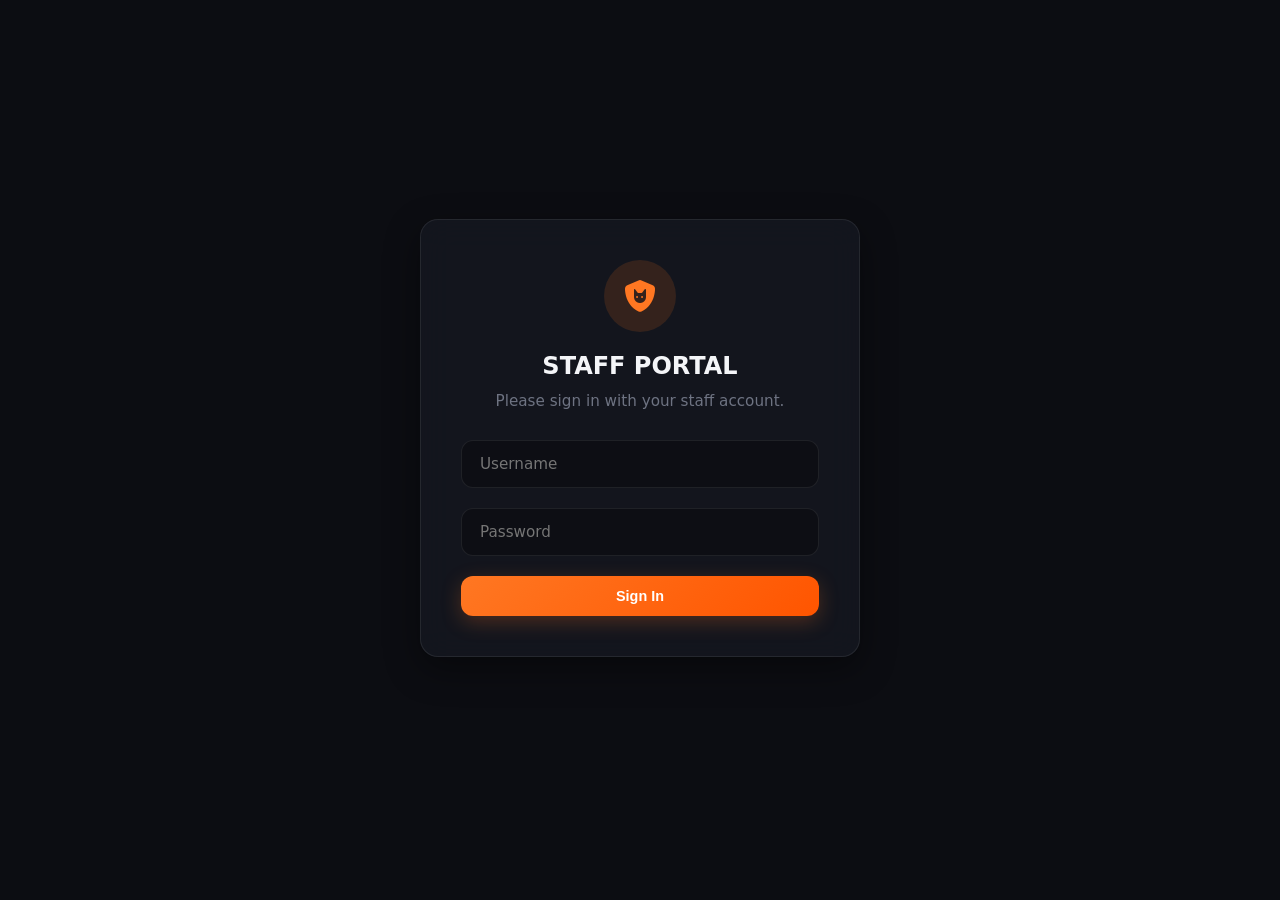
<file: dashboard.html>
<!DOCTYPE html>
<html lang="en">
<head>
    <meta charset="UTF-8">
    <meta name="viewport" content="width=device-width, initial-scale=1.0">
    <title>TimelapsePVP - Staff Hub</title>
    <link rel="stylesheet" href="style.css">
    <!-- Font Awesome Icons -->
    <link rel="stylesheet" href="https://cdnjs.cloudflare.com/ajax/libs/font-awesome/6.4.0/css/all.min.css">
</head>
<body class="dashboard-body">

    <div class="dashboard-layout">
        <!-- Sidebar Navigation -->
        <aside class="sidebar">
            <div class="sidebar-header">
                <img src="https://i.postimg.cc/4407Tvk8/Timelape-Pv-P-Transparant-BG.png" alt="TimelapsePVP Logo" class="nav-logo">
                <span class="logo-text">TIMELAPSE<span class="logo-tag highlight">PVP</span></span>
            </div>

            <nav class="sidebar-menu">
                <span class="menu-category">Staff Hub</span>
                <a href="#" class="menu-item active" onclick="switchTab('home', this)">
                    <i class="fa-solid fa-house"></i> Home
                </a>
                <a href="#" class="menu-item" onclick="switchTab('messages', this)">
                    <i class="fa-solid fa-envelope"></i> Messages
                </a>
                <a href="#" class="menu-item" onclick="switchTab('announcements', this)">
                    <i class="fa-solid fa-bullhorn"></i> Announcements
                </a>
                <a href="#" class="menu-item" onclick="switchTab('tasks', this)">
                    <i class="fa-solid fa-list-check"></i> Tasks
                </a>
                <a href="#" class="menu-item" onclick="switchTab('calendar', this)">
                    <i class="fa-solid fa-calendar-days"></i> Calendar
                </a>
                <a href="#" class="menu-item" onclick="switchTab('notices', this)">
                    <i class="fa-solid fa-user-clock"></i> Notices
                </a>
                <a href="#" class="menu-item" onclick="switchTab('docs', this)">
                    <i class="fa-solid fa-folder-open"></i> Docs
                </a>
                <a href="#" class="menu-item" onclick="switchTab('profile', this)">
                    <i class="fa-solid fa-user"></i> My Profile
                </a>

                <!-- Beveiligde Admin Sectie -->
                <div id="adminSection" style="display: none;">
                    <span class="menu-category">Administration</span>
                    <a href="#" class="menu-item" onclick="switchTab('admin-staff', this)">
                        <i class="fa-solid fa-users-gear"></i> Staff Accounts
                    </a>
                    <a href="#" class="menu-item" onclick="switchTab('admin-bot', this)">
                        <i class="fa-solid fa-robot"></i> Discord Bot Hub
                    </a>
                    <a href="#" class="menu-item" onclick="switchTab('admin-logs', this)">
                        <i class="fa-solid fa-clipboard-list"></i> Logs
                    </a>
                </div>
            </nav>

            <div class="sidebar-footer">
                <button onclick="logout()" class="logout-btn">
                    <i class="fa-solid fa-right-from-bracket"></i> Sign Out
                </button>
            </div>
        </aside>

        <!-- Main Content Area -->
        <main class="dashboard-content">
            <header class="content-header">
                <div>
                    <h2 class="welcome-heading">Welcome back, <span id="welcomeUser" class="highlight">Staff</span> 👋</h2>
                    <p class="welcome-subtext">Here is what is happening across the TimelapsePVP Network today.</p>
                </div>
                <a href="index.html" class="cta-btn secondary">
                    <i class="fa-solid fa-arrow-left"></i> Return to Site
                </a>
            </header>

            <div class="content-body">

                <!-- 1. HOME TAB -->
                <div id="tab-home" class="tab-content">
                    <div class="glass-card">
                        <h3><i class="fa-solid fa-wand-magic-sparkles highlight"></i> Overview Dashboard</h3>
                        <p style="margin-top: 8px; color: var(--text-muted);">Manage your active tasks, view team notices, or update your staff profile.</p>
                    </div>
                    <div class="stats-grid">
                        <div class="stat-card">
                            <div class="stat-icon online"><i class="fa-solid fa-circle"></i></div>
                            <div>
                                <span class="stat-label">Network Status</span>
                                <span class="stat-value">Online & Operational</span>
                            </div>
                        </div>
                        <div class="stat-card">
                            <div class="stat-icon orange"><i class="fa-solid fa-users"></i></div>
                            <div>
                                <span class="stat-label">Total Staff</span>
                                <span class="stat-value" id="widgetStaffCount">0</span>
                            </div>
                        </div>
                        <div class="stat-card">
                            <div class="stat-icon purple"><i class="fa-solid fa-inbox"></i></div>
                            <div>
                                <span class="stat-label">Inbox</span>
                                <span class="stat-value" id="widgetMsgCount">0 Messages</span>
                            </div>
                        </div>
                    </div>
                </div>

                <!-- 2. MESSAGES TAB -->
                <div id="tab-messages" class="tab-content" style="display: none;">
                    <div class="tab-topbar">
                        <h3><i class="fa-solid fa-envelope"></i> Internal Messages</h3>
                    </div>
                    <div class="glass-card table-wrapper">
                        <div style="padding: 24px; color: var(--text-muted);">No new messages in your inbox.</div>
                    </div>
                </div>

                <!-- 3. ANNOUNCEMENTS TAB -->
                <div id="tab-announcements" class="tab-content" style="display: none;">
                    <div class="tab-topbar">
                        <h3><i class="fa-solid fa-bullhorn"></i> Team Announcements</h3>
                        <button class="cta-btn primary admin-only" style="display: none;" onclick="toggleAnnouncementModal(true)">
                            <i class="fa-solid fa-plus"></i> Post Announcement
                        </button>
                    </div>
                    <div id="announcementsContainer"></div>
                </div>

                <!-- 4. TASKS TAB -->
                <div id="tab-tasks" class="tab-content" style="display: none;">
                    <div class="tab-topbar">
                        <h3><i class="fa-solid fa-list-check"></i> Tasks</h3>
                        <button class="cta-btn primary admin-only" style="display: none;" onclick="toggleTaskModal(true)">
                            <i class="fa-solid fa-plus"></i> Assign Task
                        </button>
                    </div>
                    <div class="tasks-grid" id="tasksGrid"></div>
                </div>

                <!-- 5. CALENDAR TAB -->
                <div id="tab-calendar" class="tab-content" style="display: none;">
                    <div class="tab-topbar">
                        <h3><i class="fa-solid fa-calendar-days"></i> Network Calendar</h3>
                    </div>
                    <div class="glass-card">
                        <p style="color: var(--text-muted);">No scheduled events for this week.</p>
                    </div>
                </div>

                <!-- 6. NOTICES (ABSENCE) TAB -->
                <div id="tab-notices" class="tab-content" style="display: none;">
                    <div class="tab-topbar">
                        <h3><i class="fa-solid fa-user-clock"></i> Staff Absences & Notices</h3>
                        <button class="cta-btn primary" onclick="toggleNoticeModal(true)">
                            <i class="fa-solid fa-plus"></i> Submit Notice
                        </button>
                    </div>
                    <div class="glass-card table-wrapper">
                        <table class="soft-table">
                            <thead>
                                <tr>
                                    <th>Staff Member</th>
                                    <th>Reason</th>
                                    <th>Period</th>
                                    <th>Details</th>
                                    <th>Actions</th>
                                </tr>
                            </thead>
                            <tbody id="noticesTableBody"></tbody>
                        </table>
                    </div>
                </div>

                <!-- 7. DOCS TAB -->
                <div id="tab-docs" class="tab-content" style="display: none;">
                    <div class="tab-topbar">
                        <h3><i class="fa-solid fa-folder-open"></i> Documents & Guides</h3>
                        <button class="cta-btn primary admin-only" id="uploadDocBtn" style="display: none;" onclick="toggleDocModal(true)">
                            <i class="fa-solid fa-upload"></i> Upload Guide
                        </button>
                    </div>
                    <div class="glass-card table-wrapper">
                        <table class="soft-table">
                            <thead>
                                <tr>
                                    <th>Document Title</th>
                                    <th>Category</th>
                                    <th>Uploaded By</th>
                                    <th>Action</th>
                                </tr>
                            </thead>
                            <tbody id="docsTableBody"></tbody>
                        </table>
                    </div>
                </div>

                <!-- 8. MY PROFILE TAB -->
                <div id="tab-profile" class="tab-content" style="display: none;">
                    <div class="tab-topbar">
                        <h3><i class="fa-solid fa-user"></i> Profile Settings</h3>
                    </div>
                    <div style="display: grid; grid-template-columns: 320px 1fr; gap: 32px;">
                        <div class="glass-card" style="text-align: center;">
                            <div class="avatar-hover-wrapper" onclick="triggerAvatarUpload()">
                                <img id="profileAvatarImg" src="https://i.postimg.cc/4407Tvk8/Timelape-Pv-P-Transparant-BG.png" alt="Avatar">
                                <div class="avatar-overlay"><i class="fa-solid fa-pen"></i></div>
                            </div>
                            <input type="file" id="avatarFileInput" accept="image/*" style="display: none;" onchange="handleAvatarUpload(event)">
                            
                            <h4 id="profUserCard">Username</h4>
                            <p class="soft-pill orange" id="profRoleBadge" style="display: inline-block; margin-top: 8px;">Role</p>
                        </div>

                        <div class="glass-card">
                            <h4 style="margin-bottom: 24px;"><i class="fa-solid fa-id-card"></i> Personnel Details</h4>
                            <form id="profileInfoForm" onsubmit="saveProfileDetails(event)">
                                <div class="form-group">
                                    <label>Birthday:</label>
                                    <input type="date" id="profileBirthday" class="soft-input">
                                </div>
                                <div class="form-group">
                                    <label>Department:</label>
                                    <input type="text" id="profileDept" class="soft-input" readonly>
                                </div>
                                <div class="form-group">
                                    <label>Join Date:</label>
                                    <input type="text" id="profileJoinDate" class="soft-input" readonly style="color: var(--text-muted);">
                                </div>
                                <button type="submit" class="cta-btn primary">Save Changes</button>
                            </form>
                        </div>
                    </div>
                </div>

                <!-- 9. ADMIN: STAFF MANAGEMENT -->
                <div id="tab-admin-staff" class="tab-content" style="display: none;">
                    <div class="tab-topbar">
                        <h3><i class="fa-solid fa-users-gear"></i> Manage Staff Accounts</h3>
                        <button class="cta-btn primary" onclick="toggleAddUserModal(true)">
                            <i class="fa-solid fa-user-plus"></i> New Account
                        </button>
                    </div>
                    <div class="glass-card table-wrapper">
                        <table class="soft-table">
                            <thead>
                                <tr><th>Member</th><th>Role</th><th>Status</th><th>Joined</th><th>Actions</th></tr>
                            </thead>
                            <tbody id="staffTableBody"></tbody>
                        </table>
                    </div>
                </div>

                <!-- 10. ADMIN: DISCORD BOT HUB -->
                <div id="tab-admin-bot" class="tab-content" style="display: none;">
                    <div class="tab-topbar">
                        <h3><i class="fa-solid fa-robot"></i> Discord Bot Control Center</h3>
                    </div>

                    <div class="glass-card" style="display: flex; justify-content: space-between; align-items: center; margin-bottom: 24px;">
                        <div>
                            <h4 style="margin-bottom: 6px;">TimelapseZ Bot Status</h4>
                            <p style="font-size: 0.9rem; color: var(--text-muted);">Manage the live state and active modules of your Discord bot.</p>
                        </div>
                        <div style="display: flex; align-items: center; gap: 16px;">
                            <span class="soft-pill blue" id="botStatusIndicator"><i class="fa-solid fa-circle" style="font-size: 0.6rem;"></i> Connected</span>
                            <button class="cta-btn success-soft" onclick="controlBot('start')"><i class="fa-solid fa-play"></i> Start Bot</button>
                            <button class="cta-btn danger-soft" onclick="controlBot('stop')"><i class="fa-solid fa-power-off"></i> Stop Bot</button>
                        </div>
                    </div>

                    <div style="display: grid; grid-template-columns: repeat(auto-fit, minmax(320px, 1fr)); gap: 24px; margin-bottom: 24px;">
                        <div class="glass-card" style="margin-bottom: 0;">
                            <div style="display: flex; justify-content: space-between; align-items: center; margin-bottom: 16px;">
                                <h4><i class="fa-solid fa-ticket"></i> Tickets Module</h4>
                                <span class="soft-pill orange" id="status-tickets">Active</span>
                            </div>
                            <p style="font-size: 0.9rem; color: var(--text-muted); margin-bottom: 20px;">Handles player support tickets and automated channel creation.</p>
                            <div style="display: flex; gap: 10px;">
                                <button class="cta-btn primary" style="flex: 1; justify-content: center;" onclick="toggleModule('tickets', true)">Enable</button>
                                <button class="cta-btn secondary" style="flex: 1; justify-content: center;" onclick="toggleModule('tickets', false)">Disable</button>
                            </div>
                        </div>

                        <div class="glass-card" style="margin-bottom: 0;">
                            <div style="display: flex; justify-content: space-between; align-items: center; margin-bottom: 16px;">
                                <h4><i class="fa-solid fa-user-check"></i> Verification Module</h4>
                                <span class="soft-pill orange" id="status-verification">Active</span>
                            </div>
                            <p style="font-size: 0.9rem; color: var(--text-muted); margin-bottom: 20px;">Manages Bedrock & Discord account linking and automatic roles.</p>
                            <div style="display: flex; gap: 10px;">
                                <button class="cta-btn primary" style="flex: 1; justify-content: center;" onclick="toggleModule('verification', true)">Enable</button>
                                <button class="cta-btn secondary" style="flex: 1; justify-content: center;" onclick="toggleModule('verification', false)">Disable</button>
                            </div>
                        </div>
                    </div>

                    <div class="glass-card">
                        <h4 style="margin-bottom: 16px;"><i class="fa-solid fa-paper-plane"></i> Send Announcement via Bot</h4>
                        <form onsubmit="sendBotMessage(event)">
                            <div class="form-group">
                                <label>Discord Channel ID:</label>
                                <input type="text" id="botChannelId" class="soft-input" placeholder="e.g. 1192837465543210" required>
                            </div>
                            <div class="form-group">
                                <label>Message Content:</label>
                                <textarea id="botMessageContent" class="soft-input" rows="4" placeholder="Type the announcement message the bot will post..." required></textarea>
                            </div>
                            <div style="display: flex; justify-content: flex-end;">
                                <button type="submit" class="cta-btn primary"><i class="fa-solid fa-wand-magic-sparkles"></i> Send via Bot</button>
                            </div>
                        </form>
                    </div>
                </div>

                <!-- 11. ADMIN: LOGS -->
                <div id="tab-admin-logs" class="tab-content" style="display: none;">
                    <div class="tab-topbar">
                        <h3><i class="fa-solid fa-clipboard-list"></i> System Logs</h3>
                    </div>
                    <div class="glass-card">
                        <p style="color: var(--text-muted);">System operations and administrative actions logged here.</p>
                    </div>
                </div>

            </div>
        </main>
    </div>

    <!-- ==========================================
         ALLE MODALS (VOLLEDIG UITGESCHREVEN)
         ========================================== -->

    <!-- 1. MODAL: ABSENCE NOTICE -->
    <div class="modal-overlay" id="noticeModal" style="display: none;">
        <div class="modal-card">
            <div class="modal-header">
                <h3><i class="fa-solid fa-user-clock"></i> Submit Staff Notice</h3>
                <button class="action-btn" onclick="toggleNoticeModal(false)">&times;</button>
            </div>
            <form onsubmit="handleAddNotice(event)">
                <div class="form-group">
                    <label>Notice Type:</label>
                    <select id="noticeType" class="soft-input" required>
                        <option value="Vacation">Vacation / Holiday</option>
                        <option value="Exams">School / Exams</option>
                        <option value="Personal">Personal Reasons</option>
                    </select>
                </div>
                <div style="display: grid; grid-template-columns: 1fr 1fr; gap: 16px;">
                    <div class="form-group">
                        <label>Start Date:</label>
                        <input type="date" id="noticeStartDate" class="soft-input" required>
                    </div>
                    <div class="form-group">
                        <label>End Date:</label>
                        <input type="date" id="noticeEndDate" class="soft-input" required>
                    </div>
                </div>
                <div class="form-group">
                    <label>Reason / Details:</label>
                    <textarea id="noticeDesc" class="soft-input" rows="3" placeholder="Briefly explain your absence..." required></textarea>
                </div>
                <div class="modal-actions">
                    <button type="button" class="cta-btn secondary" onclick="toggleNoticeModal(false)">Cancel</button>
                    <button type="submit" class="cta-btn primary">Submit Notice</button>
                </div>
            </form>
        </div>
    </div>

    <!-- 2. MODAL: UPLOAD DOCUMENT (Admin Only) -->
    <div class="modal-overlay" id="docModal" style="display: none;">
        <div class="modal-card">
            <div class="modal-header">
                <h3><i class="fa-solid fa-file-arrow-up"></i> Upload Staff Document</h3>
                <button class="action-btn" onclick="toggleDocModal(false)">&times;</button>
            </div>
            <form id="uploadDocForm" onsubmit="handleUploadDoc(event)">
                <div class="form-group">
                    <label>Document Title:</label>
                    <input type="text" id="docTitle" class="soft-input" required placeholder="e.g. Punishment Grid v2">
                </div>
                <div class="form-group">
                    <label>Category:</label>
                    <select id="docCategory" class="soft-input">
                        <option value="Handbook">Handbook</option>
                        <option value="Rules">Rules</option>
                        <option value="Guide">Guide</option>
                    </select>
                </div>
                <div class="form-group">
                    <label>Select File:</label>
                    <input type="file" id="docFileInput" class="soft-input" required onchange="handleDocFileSelect(event)">
                </div>
                <div class="modal-actions">
                    <button type="button" class="cta-btn secondary" onclick="toggleDocModal(false)">Cancel</button>
                    <button type="submit" class="cta-btn primary">Upload Document</button>
                </div>
            </form>
        </div>
    </div>

    <!-- 3. MODAL: POST ANNOUNCEMENT (Admin Only) -->
    <div class="modal-overlay" id="announcementModal" style="display: none;">
        <div class="modal-card">
            <div class="modal-header">
                <h3><i class="fa-solid fa-bullhorn"></i> New Announcement</h3>
                <button class="action-btn" onclick="toggleAnnouncementModal(false)">&times;</button>
            </div>
            <form onsubmit="handleAddAnnouncement(event)">
                <div class="form-group">
                    <label>Title:</label>
                    <input type="text" id="annTitle" class="soft-input" placeholder="e.g. Staff Meeting This Saturday" required>
                </div>
                <div class="form-group">
                    <label>Category / Priority:</label>
                    <select id="annCategory" class="soft-input">
                        <option value="Important">Important</option>
                        <option value="General">General Update</option>
                        <option value="Event">Network Event</option>
                    </select>
                </div>
                <div class="form-group">
                    <label>Message Content:</label>
                    <textarea id="annContent" class="soft-input" rows="4" placeholder="Write announcement text..." required></textarea>
                </div>
                <div class="modal-actions">
                    <button type="button" class="cta-btn secondary" onclick="toggleAnnouncementModal(false)">Cancel</button>
                    <button type="submit" class="cta-btn primary">Publish Announcement</button>
                </div>
            </form>
        </div>
    </div>

    <!-- 4. MODAL: ASSIGN TASK (Admin Only) -->
    <div class="modal-overlay" id="taskModal" style="display: none;">
        <div class="modal-card">
            <div class="modal-header">
                <h3><i class="fa-solid fa-list-check"></i> Assign New Task</h3>
                <button class="action-btn" onclick="toggleTaskModal(false)">&times;</button>
            </div>
            <form onsubmit="handleAddTask(event)">
                <div class="form-group">
                    <label>Task Title:</label>
                    <input type="text" id="taskTitle" class="soft-input" placeholder="e.g. Update Spawn Rules Signs" required>
                </div>
                <div class="form-group">
                    <label>Assign To:</label>
                    <input type="text" id="taskAssignee" class="soft-input" placeholder="e.g. Helper or Username" required>
                </div>
                <div class="form-group">
                    <label>Description:</label>
                    <textarea id="taskDesc" class="soft-input" rows="3" placeholder="Task details..."></textarea>
                </div>
                <div class="modal-actions">
                    <button type="button" class="cta-btn secondary" onclick="toggleTaskModal(false)">Cancel</button>
                    <button type="submit" class="cta-btn primary">Assign Task</button>
                </div>
            </form>
        </div>
    </div>

    <!-- 5. MODAL: ADD STAFF ACCOUNT (Admin Only) -->
    <div class="modal-overlay" id="addUserModal" style="display: none;">
        <div class="modal-card">
            <div class="modal-header">
                <h3><i class="fa-solid fa-user-plus"></i> Add New Staff Member</h3>
                <button class="action-btn" onclick="toggleAddUserModal(false)">&times;</button>
            </div>
            <form onsubmit="handleAddUser(event)">
                <div class="form-group">
                    <label>Username:</label>
                    <input type="text" id="newUsername" class="soft-input" required placeholder="Minecraft Username">
                </div>
                <div class="form-group">
                    <label>Temporary Password:</label>
                    <input type="password" id="newPassword" class="soft-input" required>
                </div>
                <div class="form-group">
                    <label>Role:</label>
                    <select id="newRole" class="soft-input">
                        <option value="Helper">Helper</option>
                        <option value="Moderator">Moderator</option>
                        <option value="Admin">Administrator</option>
                    </select>
                </div>
                <div class="modal-actions">
                    <button type="button" class="cta-btn secondary" onclick="toggleAddUserModal(false)">Cancel</button>
                    <button type="submit" class="cta-btn primary">Create Account</button>
                </div>
            </form>
        </div>
    </div>

    <!-- ==========================================
         JAVASCRIPT LOGICA
         ========================================== -->
    <script>
        // SECURITY & RBAC LOGIC
        if (sessionStorage.getItem('isLoggedIn') !== 'true') {
            window.location.href = 'login.html';
        }

        const username = sessionStorage.getItem('username') || 'Staff';
        const userRole = sessionStorage.getItem('userRole') || 'Helper';
        const isAdmin = (userRole === 'Admin' || username === 'J33lF');

        // Apply RBAC Rules
        if (isAdmin) {
            document.getElementById('adminSection').style.display = 'flex';
            document.querySelectorAll('.admin-only').forEach(el => el.style.display = 'inline-flex');
        }

        document.getElementById('welcomeUser').innerText = username;

        function logout() {
            sessionStorage.clear();
            window.location.href = 'login.html';
        }

        function switchTab(tabId, el) {
            if (tabId.startsWith('admin-') && !isAdmin) {
                alert('Access denied: Administrator privileges required.');
                return;
            }

            document.querySelectorAll('.tab-content').forEach(t => t.style.display = 'none');
            document.querySelectorAll('.menu-item').forEach(m => m.classList.remove('active'));

            document.getElementById('tab-' + tabId).style.display = 'block';
            if (el) el.classList.add('active');

            if (tabId === 'announcements') renderAnnouncements();
            if (tabId === 'tasks') renderTasks();
            if (tabId === 'notices') renderNotices();
            if (tabId === 'docs') renderDocs();
            if (tabId === 'profile') renderProfile();
            if (tabId === 'admin-staff') renderStaffTable();
        }

        // ANNOUNCEMENTS SYSTEM
        function toggleAnnouncementModal(show) { document.getElementById('announcementModal').style.display = show ? 'flex' : 'none'; }
        function getAnnouncements() { return JSON.parse(localStorage.getItem('tl_announcements')) || []; }

        function renderAnnouncements() {
            const container = document.getElementById('announcementsContainer');
            container.innerHTML = '';
            const list = getAnnouncements();
            if (list.length === 0) {
                container.innerHTML = '<div class="glass-card" style="color: var(--text-muted);">No announcements published yet.</div>';
                return;
            }
            list.forEach(a => {
                container.innerHTML += `
                    <div class="glass-card">
                        <div style="display: flex; justify-content: space-between; align-items: center; margin-bottom: 12px;">
                            <h4>${a.title}</h4>
                            <span class="soft-pill orange">${a.category}</span>
                        </div>
                        <p style="color: var(--text-body); font-size: 0.95rem; line-height: 1.5; margin-bottom: 16px;">${a.content}</p>
                        <div style="font-size: 0.8rem; color: var(--text-muted);">Posted by <strong>${a.author}</strong> on ${a.date}</div>
                    </div>
                `;
            });
        }

        function handleAddAnnouncement(e) {
            e.preventDefault();
            if (!isAdmin) return;
            const list = getAnnouncements();
            list.unshift({
                id: Date.now(),
                title: document.getElementById('annTitle').value,
                category: document.getElementById('annCategory').value,
                content: document.getElementById('annContent').value,
                author: username,
                date: new Date().toLocaleDateString()
            });
            localStorage.setItem('tl_announcements', JSON.stringify(list));
            toggleAnnouncementModal(false);
            renderAnnouncements();
        }

        // TASKS SYSTEM
        function toggleTaskModal(show) { document.getElementById('taskModal').style.display = show ? 'flex' : 'none'; }
        function getTasks() { return JSON.parse(localStorage.getItem('tl_tasks')) || []; }

        function renderTasks() {
            const grid = document.getElementById('tasksGrid');
            grid.innerHTML = '';
            const list = getTasks();
            if (list.length === 0) {
                grid.innerHTML = '<div class="glass-card" style="grid-column: 1/-1; color: var(--text-muted);">No pending tasks.</div>';
                return;
            }
            list.forEach(t => {
                grid.innerHTML += `
                    <div class="glass-card task-card">
                        <div>
                            <div style="display: flex; justify-content: space-between; align-items: center; margin-bottom: 12px;">
                                <h4>${t.title}</h4>
                                <span class="soft-pill blue">${t.assignee}</span>
                            </div>
                            <p style="font-size: 0.9rem; color: var(--text-muted); margin-bottom: 16px;">${t.desc}</p>
                        </div>
                        ${isAdmin ? `<button class="action-btn delete-btn" onclick="deleteTask(${t.id})"><i class="fa-solid fa-trash"></i> Complete / Delete</button>` : ''}
                    </div>
                `;
            });
        }

        function handleAddTask(e) {
            e.preventDefault();
            if (!isAdmin) return;
            const list = getTasks();
            list.unshift({
                id: Date.now(),
                title: document.getElementById('taskTitle').value,
                assignee: document.getElementById('taskAssignee').value,
                desc: document.getElementById('taskDesc').value
            });
            localStorage.setItem('tl_tasks', JSON.stringify(list));
            toggleTaskModal(false);
            renderTasks();
        }

        function deleteTask(id) {
            let list = getTasks().filter(t => t.id !== id);
            localStorage.setItem('tl_tasks', JSON.stringify(list));
            renderTasks();
        }

        // ABSENCE NOTICES
        function toggleNoticeModal(show) { document.getElementById('noticeModal').style.display = show ? 'flex' : 'none'; }
        function getNotices() { return JSON.parse(localStorage.getItem('tl_notices')) || []; }

        function renderNotices() {
            const tbody = document.getElementById('noticesTableBody');
            tbody.innerHTML = '';
            getNotices().forEach(n => {
                tbody.innerHTML += `
                    <tr>
                        <td><strong>${n.author}</strong></td>
                        <td><span class="soft-pill orange">${n.type}</span></td>
                        <td>${n.dates}</td>
                        <td>${n.desc}</td>
                        <td>${(n.author === username || isAdmin) ? `<button class="action-btn delete-btn" onclick="deleteNotice(${n.id})"><i class="fa-solid fa-trash"></i></button>` : ''}</td>
                    </tr>
                `;
            });
        }

        function handleAddNotice(e) {
            e.preventDefault();
            const notices = getNotices();
            notices.unshift({
                id: Date.now(),
                author: username,
                type: document.getElementById('noticeType').value,
                dates: `${document.getElementById('noticeStartDate').value} till ${document.getElementById('noticeEndDate').value}`,
                desc: document.getElementById('noticeDesc').value
            });
            localStorage.setItem('tl_notices', JSON.stringify(notices));
            toggleNoticeModal(false);
            renderNotices();
        }

        function deleteNotice(id) {
            let notices = getNotices().filter(n => n.id !== id);
            localStorage.setItem('tl_notices', JSON.stringify(notices));
            renderNotices();
        }

        // DOCS SYSTEM LOGIC
        let currentDocFile = null;
        function toggleDocModal(show) { document.getElementById('docModal').style.display = show ? 'flex' : 'none'; }
        
        function handleDocFileSelect(e) {
            const file = e.target.files[0];
            if (file) {
                const reader = new FileReader();
                reader.onload = function(evt) {
                    currentDocFile = { name: file.name, data: evt.target.result };
                };
                reader.readAsDataURL(file);
            }
        }

        function getDocs() {
            return JSON.parse(localStorage.getItem('tl_docs')) || [
                { id: 1, title: 'Staff Handbook v2', category: 'Handbook', author: 'J33lF', file: { name: 'handbook.pdf', data: '#' } }
            ];
        }

        function renderDocs() {
            const tbody = document.getElementById('docsTableBody');
            tbody.innerHTML = '';
            getDocs().forEach(d => {
                tbody.innerHTML += `
                    <tr>
                        <td><strong>${d.title}</strong></td>
                        <td><span class="soft-pill orange">${d.category}</span></td>
                        <td>${d.author}</td>
                        <td>
                            <a href="${d.file.data}" download="${d.file.name}" class="cta-btn secondary" style="padding: 6px 12px; font-size: 0.8rem;"><i class="fa-solid fa-download"></i> Download</a>
                            ${isAdmin ? `<button class="action-btn delete-btn" onclick="deleteDoc(${d.id})"><i class="fa-solid fa-trash"></i></button>` : ''}
                        </td>
                    </tr>
                `;
            });
        }

        function handleUploadDoc(e) {
            e.preventDefault();
            if (!isAdmin) return;
            const docs = getDocs();
            docs.unshift({
                id: Date.now(),
                title: document.getElementById('docTitle').value,
                category: document.getElementById('docCategory').value,
                author: username,
                file: currentDocFile || { name: 'document.pdf', data: '#' }
            });
            localStorage.setItem('tl_docs', JSON.stringify(docs));
            toggleDocModal(false);
            renderDocs();
        }

        function deleteDoc(id) {
            let docs = getDocs().filter(d => d.id !== id);
            localStorage.setItem('tl_docs', JSON.stringify(docs));
            renderDocs();
        }

        // PROFILE & AVATAR UPLOAD LOGIC
        function triggerAvatarUpload() { document.getElementById('avatarFileInput').click(); }

        function handleAvatarUpload(e) {
            const file = e.target.files[0];
            if (file) {
                const reader = new FileReader();
                reader.onload = function(evt) {
                    const base64 = evt.target.result;
                    document.getElementById('profileAvatarImg').src = base64;
                    let profiles = JSON.parse(localStorage.getItem('tl_profiles')) || {};
                    if (!profiles[username]) profiles[username] = {};
                    profiles[username].avatar = base64;
                    localStorage.setItem('tl_profiles', JSON.stringify(profiles));
                };
                reader.readAsDataURL(file);
            }
        }

        function renderProfile() {
            document.getElementById('profUserCard').innerText = username;
            document.getElementById('profRoleBadge').innerText = userRole;
            let profiles = JSON.parse(localStorage.getItem('tl_profiles')) || {};
            if (profiles[username] && profiles[username].avatar) {
                document.getElementById('profileAvatarImg').src = profiles[username].avatar;
            }
            document.getElementById('profileJoinDate').value = '2026-01-01';
            document.getElementById('profileDept').value = isAdmin ? 'Administration' : 'General Staff';
        }

        function saveProfileDetails(e) {
            e.preventDefault();
            alert('Profile details saved successfully!');
        }

        // DISCORD BOT MANAGEMENT
        async function controlBot(action) {
            if (!isAdmin) return alert('Unauthorized');
            alert(`Bot action sent: ${action.toUpperCase()}`);
        }

        async function toggleModule(moduleName, enabled) {
            if (!isAdmin) return alert('Unauthorized');
            const badge = document.getElementById(`status-${moduleName}`);
            if (badge) {
                badge.innerText = enabled ? 'Active' : 'Disabled';
                badge.className = enabled ? 'soft-pill orange' : 'soft-pill';
            }
            alert(`Module '${moduleName}' is now ${enabled ? 'Enabled' : 'Disabled'}`);
        }

        async function sendBotMessage(e) {
            e.preventDefault();
            if (!isAdmin) return alert('Unauthorized');
            const channelId = document.getElementById('botChannelId').value;
            alert(`Successfully sent message to Discord channel: ${channelId}`);
            document.getElementById('botMessageContent').value = '';
        }

        // STAFF MANAGEMENT LOGIC
        function toggleAddUserModal(show) { document.getElementById('addUserModal').style.display = show ? 'flex' : 'none'; }
        
        function getUsers() {
            return JSON.parse(localStorage.getItem('timelapse_users')) || [
                { username: 'J33lF', password: '123', role: 'Admin', status: 'Active', created: '2026-01-01' }
            ];
        }

        function renderStaffTable() {
            const tbody = document.getElementById('staffTableBody');
            tbody.innerHTML = '';
            const users = getUsers();
            if (document.getElementById('widgetStaffCount')) {
                document.getElementById('widgetStaffCount').innerText = users.length;
            }
            users.forEach(u => {
                tbody.innerHTML += `
                    <tr>
                        <td><strong>${u.username}</strong></td>
                        <td><span class="soft-pill orange">${u.role}</span></td>
                        <td><span class="status-badge active">${u.status}</span></td>
                        <td>${u.created}</td>
                        <td>${u.username !== 'J33lF' ? `<button class="action-btn delete-btn" onclick="deleteUser('${u.username}')"><i class="fa-solid fa-trash"></i></button>` : '<em>Owner</em>'}</td>
                    </tr>
                `;
            });
        }

        function handleAddUser(e) {
            e.preventDefault();
            if (!isAdmin) return;
            const users = getUsers();
            users.push({
                username: document.getElementById('newUsername').value.trim(),
                password: document.getElementById('newPassword').value,
                role: document.getElementById('newRole').value,
                status: 'Active',
                created: new Date().toISOString().split('T')[0]
            });
            localStorage.setItem('timelapse_users', JSON.stringify(users));
            toggleAddUserModal(false);
            renderStaffTable();
        }

        function deleteUser(uName) {
            if (!isAdmin) return;
            let users = getUsers().filter(u => u.username !== uName);
            localStorage.setItem('timelapse_users', JSON.stringify(users));
            renderStaffTable();
        }

        // Initialize widget counters on page load
        if (document.getElementById('widgetStaffCount')) {
            document.getElementById('widgetStaffCount').innerText = getUsers().length;
        }
    </script>
</body>
</html>
</file>
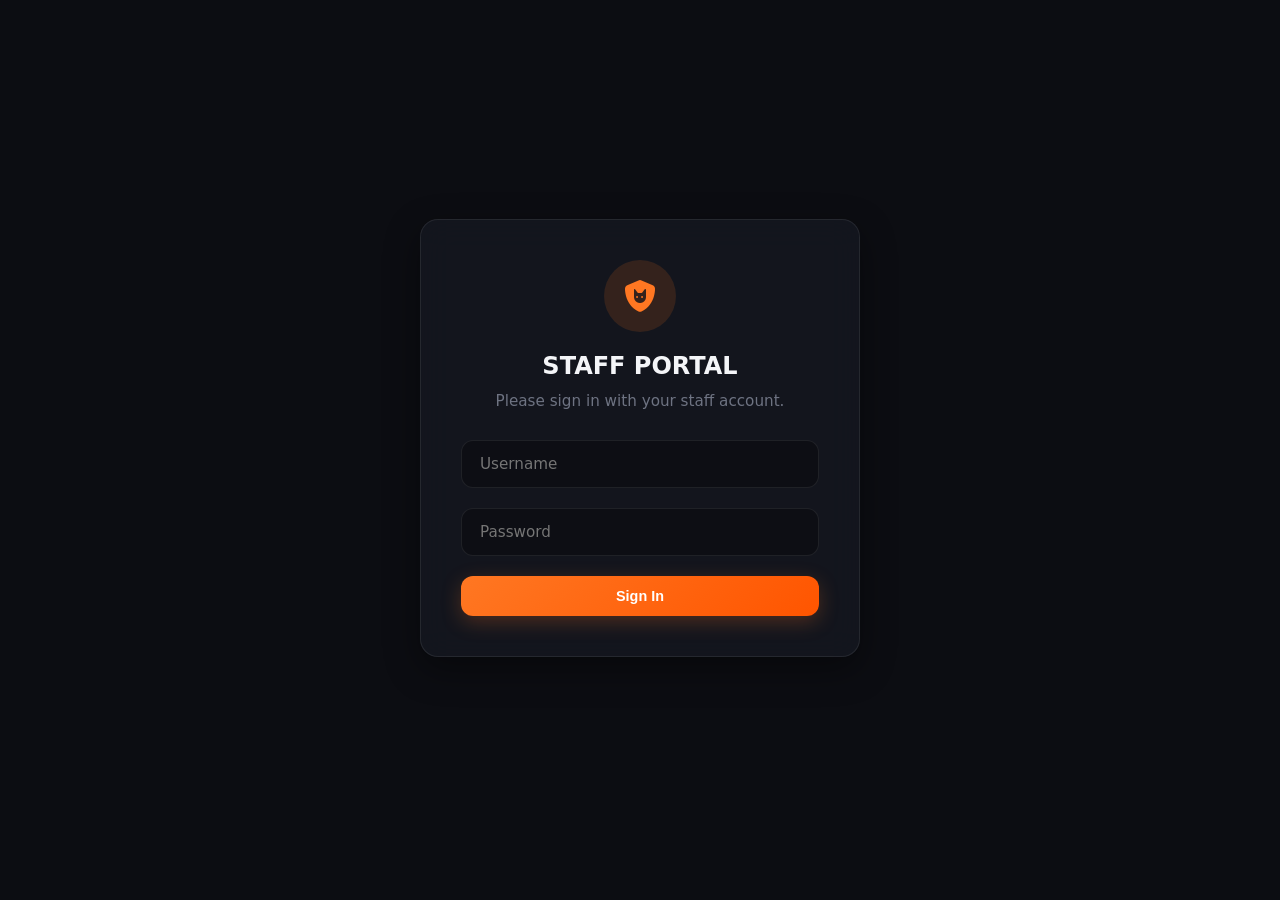
<file: login.html>
<!DOCTYPE html>
<html lang="en">
<head>
    <meta charset="UTF-8">
    <meta name="viewport" content="width=device-width, initial-scale=1.0">
    <title>TimelapsePVP - Login</title>
    <link rel="stylesheet" href="style.css">
    <link rel="stylesheet" href="https://cdnjs.cloudflare.com/ajax/libs/font-awesome/6.4.0/css/all.min.css">
</head>
<body class="login-page">

    <main class="login-wrapper">
        <div class="glass-card login-card">
            <div class="login-avatar"><i class="fa-solid fa-shield-cat"></i></div>
            <h2>STAFF PORTAL</h2>
            <p class="login-subtext">Please sign in with your staff account.</p>

            <form id="loginForm" onsubmit="handleLogin(event)">
                <div class="form-group">
                    <input type="text" id="username" class="soft-input" placeholder="Username" required>
                </div>
                <div class="form-group">
                    <input type="password" id="password" class="soft-input" placeholder="Password" required>
                </div>
                <div id="errorAlert" class="soft-alert" style="display: none;"></div>
                <button type="submit" class="cta-btn primary" style="width: 100%; justify-content: center;">Sign In</button>
            </form>
        </div>
    </main>

    <script>
        function handleLogin(e) {
            e.preventDefault();
            const uInput = document.getElementById('username').value.trim();
            const pInput = document.getElementById('password').value;
            const alertEl = document.getElementById('errorAlert');

            let users = JSON.parse(localStorage.getItem('timelapse_users')) || [
                { username: 'J33lF', password: '123', role: 'Admin', status: 'Active', created: '2026-01-01' }
            ];

            const foundUser = users.find(u => u.username.toLowerCase() === uInput.toLowerCase() && u.password === pInput);

            if (foundUser) {
                if (foundUser.status === 'Suspended') {
                    alertEl.innerText = 'Account suspended. Contact administration.';
                    alertEl.style.display = 'block';
                    return;
                }

                sessionStorage.setItem('isLoggedIn', 'true');
                sessionStorage.setItem('username', foundUser.username);
                sessionStorage.setItem('userRole', foundUser.role);
                window.location.href = 'dashboard.html';
            } else {
                alertEl.innerText = 'Invalid username or password.';
                alertEl.style.display = 'block';
            }
        }
    </script>
</body>
</html>
</file>
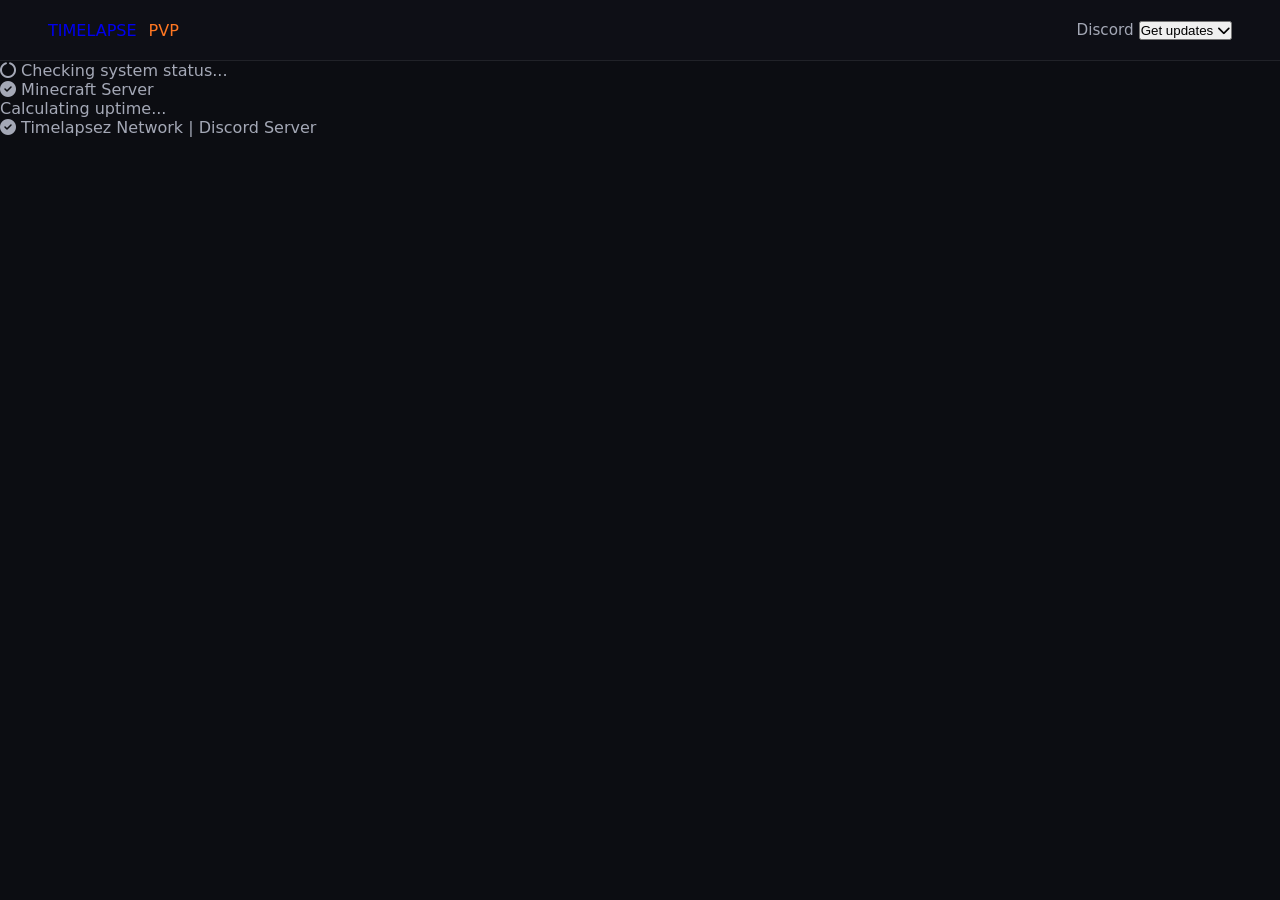
<file: status.html>
<!DOCTYPE html>
<html lang="en">
<head>
    <meta charset="UTF-8">
    <meta name="viewport" content="width=device-width, initial-scale=1.0">
    <title>TimelapsePVP Status</title>
    <link rel="stylesheet" href="style.css">
    <link rel="stylesheet" href="https://cdnjs.cloudflare.com/ajax/libs/font-awesome/6.4.0/css/all.min.css">
</head>
<body class="status-body-bg">
    
    <!-- Top Header -->
    <header class="status-header-nav">
        <div class="logo">
            <a href="index.html" class="logo-link">
                <span class="logo-accent">TIMELAPSE</span><span class="logo-tag">PVP</span>
            </a>
        </div>
        <div class="status-header-right">
            <a href="https://discord.gg/eNEbkYjQvQ" target="_blank" class="nav-link">Discord</a>
            <button class="get-updates-btn">Get updates <i class="fa-solid fa-chevron-down"></i></button>
        </div>
    </header>

    <main class="status-container">
        <!-- Main Status Banner -->
        <div class="system-banner" id="overall-banner">
            <i class="fa-solid fa-circle-notch fa-spin banner-icon" id="banner-icon"></i>
            <span id="overall-text">Checking system status...</span>
        </div>

        <!-- Systems Card -->
        <div class="status-dashboard-card">
            
            <!-- Service 1: Minecraft Server -->
            <div class="service-row">
                <div class="service-header">
                    <div class="service-title">
                        <i class="fa-solid fa-circle-check status-icon-green" id="mc-icon"></i>
                        <span>Minecraft Server</span>
                    </div>
                    <span class="uptime-text" id="mc-uptime">Calculating uptime...</span>
                </div>
                <div class="uptime-bars" id="mc-bars"></div>
            </div>

            <!-- Service 2: Discord Server -->
            <div class="service-row">
                <div class="service-header">
                    <div class="service-title">
                        <i class="fa-solid fa-circle-check status-icon-green" id="discord-icon"></i>
                        <span>Timelapsez Network | Discord Server</span>
                    </div>
                    <span class
</file>
<file: style.css>
/* ==========================================
   TIMELAPSE PVP - ULTIMATE SOFT-TOUCH SYSTEM
   ========================================== */
:root {
    --bg-main: #0c0d12;
    --sidebar-bg: rgba(16, 17, 24, 0.95);
    --card-bg: rgba(22, 24, 34, 0.75);
    --card-border: rgba(255, 255, 255, 0.08);
    --orange-primary: #ff7722;
    --orange-hover: #ff5500;
    --orange-soft: rgba(255, 119, 34, 0.14);
    --text-heading: #f4f5f8;
    --text-body: #a4a8b6;
    --text-muted: #6e7382;
    --radius-lg: 18px;
    --radius-md: 12px;
    --radius-sm: 8px;
    --shadow-soft: 0 12px 35px rgba(0, 0, 0, 0.4);
}

* {
    box-sizing: border-box;
    margin: 0;
    padding: 0;
}

body {
    background-color: var(--bg-main);
    color: var(--text-body);
    font-family: 'Plus Jakarta Sans', 'Segoe UI', system-ui, -apple-system, sans-serif;
    -webkit-font-smoothing: antialiased;
    overflow-x: hidden;
    min-height: 100vh;
}

h1, h2, h3, h4 {
    color: var(--text-heading);
    font-weight: 700;
}

.highlight { color: var(--orange-primary); }

/* Achtergrond gloed voor startpagina */
.background-glow {
    position: fixed;
    top: -200px;
    left: 50%;
    transform: translateX(-50%);
    width: 600px;
    height: 350px;
    background: radial-gradient(circle, rgba(255, 119, 34, 0.12) 0%, rgba(12, 13, 18, 0) 70%);
    z-index: -1;
    pointer-events: none;
}

/* ==========================================
   GLOBAL UI COMPONENTS & BUTTONS
   ========================================== */
.glass-card {
    background: var(--card-bg);
    backdrop-filter: blur(16px);
    border: 1px solid var(--card-border);
    border-radius: var(--radius-lg);
    padding: 32px;
    box-shadow: var(--shadow-soft);
    margin-bottom: 24px;
}

.cta-btn {
    padding: 12px 24px;
    border-radius: var(--radius-md);
    font-weight: 600;
    font-size: 0.9rem;
    cursor: pointer;
    text-decoration: none;
    display: inline-flex;
    align-items: center;
    gap: 10px;
    border: none;
    transition: all 0.25s ease;
}

.cta-btn.primary {
    background: linear-gradient(135deg, var(--orange-primary), var(--orange-hover));
    color: #ffffff;
    box-shadow: 0 6px 20px rgba(255, 119, 34, 0.25);
}

.cta-btn.primary:hover {
    transform: translateY(-2px);
    box-shadow: 0 8px 25px rgba(255, 119, 34, 0.35);
}

.cta-btn.secondary {
    background: rgba(255, 255, 255, 0.06);
    color: var(--text-heading);
    border: 1px solid var(--card-border);
}

.cta-btn.secondary:hover {
    background: rgba(255, 255, 255, 0.12);
}

.cta-btn.success-soft {
    background: rgba(34, 197, 94, 0.12);
    color: #4ade80;
    border: 1px solid rgba(34, 197, 94, 0.25);
}

.cta-btn.danger-soft {
    background: rgba(239, 68, 68, 0.12);
    color: #f87171;
    border: 1px solid rgba(239, 68, 68, 0.25);
}

.soft-input {
    width: 100%;
    padding: 14px 18px;
    background: rgba(0, 0, 0, 0.3);
    border: 1px solid var(--card-border);
    border-radius: var(--radius-md);
    color: var(--text-heading);
    font-family: inherit;
    font-size: 0.95rem;
    outline: none;
    transition: all 0.2s;
}

.soft-input:focus {
    border-color: var(--orange-primary);
    box-shadow: 0 0 0 3px rgba(255, 119, 34, 0.15);
}

/* ==========================================
   STARTPAGINA (INDEX.HTML) STYLING
   ========================================== */
header {
    display: flex;
    justify-content: space-between;
    align-items: center;
    padding: 20px 48px;
    background: rgba(16, 17, 24, 0.85);
    border-bottom: 1px solid var(--card-border);
    backdrop-filter: blur(16px);
    position: sticky;
    top: 0;
    z-index: 50;
}

.logo-link {
    display: flex;
    align-items: center;
    gap: 12px;
    text-decoration: none;
}

.nav-logo {
    width: 40px;
    height: 40px;
    object-fit: contain;
}

.logo-text {
    font-weight: 800;
    font-size: 1.2rem;
    color: var(--text-heading);
    letter-spacing: 0.5px;
}

.logo-tag {
    color: var(--orange-primary);
}

nav {
    display: flex;
    gap: 28px;
    align-items: center;
}

.nav-link {
    color: var(--text-body);
    text-decoration: none;
    font-weight: 500;
    font-size: 0.95rem;
    transition: color 0.2s;
}

.nav-link:hover, .nav-link.active {
    color: var(--orange-primary);
}

.btn-staff {
    background: var(--orange-soft);
    color: var(--orange-primary);
    border: 1px solid rgba(255, 119, 34, 0.3);
    padding: 10px 20px;
    border-radius: var(--radius-md);
    text-decoration: none;
    font-weight: 600;
    font-size: 0.9rem;
    display: inline-flex;
    align-items: center;
    gap: 8px;
    transition: all 0.2s;
}

.btn-staff:hover {
    background: var(--orange-primary);
    color: #fff;
}

/* Hero Section */
.hero {
    text-align: center;
    padding: 80px 20px 60px 20px;
    max-width: 900px;
    margin: 0 auto;
}

.hero-banner-container {
    margin-bottom: 30px;
}

.hero-banner-img {
    max-width: 100%;
    height: auto;
    border-radius: var(--radius-lg);
    box-shadow: var(--shadow-soft);
    border: 1px solid var(--card-border);
}

.badge {
    display: inline-block;
    background: var(--orange-soft);
    color: var(--orange-primary);
    padding: 6px 16px;
    border-radius: 20px;
    font-size: 0.75rem;
    font-weight: 700;
    letter-spacing: 1.2px;
    margin-bottom: 20px;
}

.hero h1 {
    font-size: 3.2rem;
    font-weight: 800;
    margin-bottom: 16px;
    letter-spacing: -0.5px;
}

.subtitle {
    font-size: 1.15rem;
    color: var(--text-muted);
    margin-bottom: 40px;
}

/* Server IP Card */
.server-card {
    background: var(--card-bg);
    border: 1px solid var(--card-border);
    backdrop-filter: blur(16px);
    border-radius: var(--radius-lg);
    padding: 20px 28px;
    display: flex;
    justify-content: space-between;
    align-items: center;
    max-width: 580px;
    margin: 0 auto 35px auto;
    box-shadow: var(--shadow-soft);
}

.server-details {
    display: flex;
    align-items: center;
    gap: 24px;
}

.detail-item {
    text-align: left;
}

.detail-item .label {
    display: block;
    font-size: 0.75rem;
    color: var(--text-muted);
    text-transform: uppercase;
    letter-spacing: 0.8px;
    margin-bottom: 4px;
}

.detail-item .value {
    font-size: 1rem;
    font-weight: 700;
    color: var(--text-heading);
}

.detail-divider {
    width: 1px;
    height: 30px;
    background: var(--card-border);
}

.copy-btn {
    background: rgba(255, 255, 255, 0.06);
    border: 1px solid var(--card-border);
    color: var(--text-heading);
    padding: 10px 16px;
    border-radius: var(--radius-md);
    cursor: pointer;
    font-size: 0.9rem;
    font-weight: 600;
    display: inline-flex;
    align-items: center;
    gap: 8px;
    transition: all 0.2s;
}

.copy-btn:hover {
    background: rgba(255, 255, 255, 0.12);
    border-color: var(--orange-primary);
}

.hero-buttons {
    display: flex;
    justify-content: center;
}

/* Features Section */
.features-section {
    padding: 80px 48px;
    max-width: 1200px;
    margin: 0 auto;
}

.section-title {
    text-align: center;
    margin-bottom: 50px;
}

.section-title h2 {
    font-size: 2.2rem;
    font-weight: 800;
    margin-bottom: 12px;
}

.section-title p {
    color: var(--text-muted);
    font-size: 1rem;
}

.features-grid {
    display: grid;
    grid-template-columns: repeat(auto-fit, minmax(320px, 1fr));
    gap: 30px;
}

.feature-card {
    background: var(--card-bg);
    border: 1px solid var(--card-border);
    backdrop-filter: blur(16px);
    border-radius: var(--radius-lg);
    padding: 36px;
    box-shadow: var(--shadow-soft);
    opacity: 0;
    transform: translateY(20px);
    transition: opacity 0.6s ease, transform 0.6s ease, border-color 0.2s;
}

.feature-card.visible {
    opacity: 1;
    transform: translateY(0);
}

.feature-card:hover {
    border-color: rgba(255, 119, 34, 0.3);
}

.feature-icon-wrapper {
    width: 56px;
    height: 56px;
    background: var(--orange-soft);
    color: var(--orange-primary);
    border-radius: var(--radius-md);
    display: flex;
    align-items: center;
    justify-content: center;
    font-size: 1.4rem;
    margin-bottom: 24px;
}

.feature-card h3 {
    font-size: 1.3rem;
    margin-bottom: 14px;
}

.feature-card p {
    color: var(--text-muted);
    font-size: 0.95rem;
    line-height: 1.6;
    margin: 0;
}

/* Community Section */
.community-section {
    padding: 40px 20px 100px 20px;
    max-width: 1000px;
    margin: 0 auto;
    text-align: center;
}

.community-content {
    background: linear-gradient(135deg, rgba(22, 24, 34, 0.9), rgba(12, 13, 18, 0.9));
    border: 1px solid var(--card-border);
    border-radius: var(--radius-lg);
    padding: 60px 40px;
    box-shadow: var(--shadow-soft);
}

.community-content h2 {
    font-size: 2.2rem;
    margin-bottom: 16px;
}

.community-content p {
    color: var(--text-muted);
    max-width: 650px;
    margin: 0 auto 35px auto;
    line-height: 1.6;
    font-size: 1.05rem;
}

/* ==========================================
   LOGIN PAGE
   ========================================== */
.login-page {
    display: flex;
    align-items: center;
    justify-content: center;
    min-height: 100vh;
    padding: 24px;
}

.login-wrapper {
    width: 100%;
    max-width: 440px;
}

.login-card {
    text-align: center;
    padding: 40px;
}

.login-avatar {
    width: 72px;
    height: 72px;
    background: var(--orange-soft);
    color: var(--orange-primary);
    border-radius: 50%;
    display: flex;
    align-items: center;
    justify-content: center;
    font-size: 2rem;
    margin: 0 auto 20px auto;
}

.login-subtext {
    font-size: 0.95rem;
    color: var(--text-muted);
    margin: 10px 0 28px 0;
    line-height: 1.5;
}

.soft-alert {
    background: rgba(239, 68, 68, 0.12);
    border: 1px solid rgba(239, 68, 68, 0.25);
    color: #f87171;
    padding: 14px;
    border-radius: var(--radius-md);
    font-size: 0.88rem;
    margin-bottom: 20px;
    text-align: left;
}

/* ==========================================
   DASHBOARD LAYOUT & SIDEBAR
   ========================================== */
.dashboard-layout {
    display: flex;
    min-height: 100vh;
}

.sidebar {
    width: 290px;
    background: var(--sidebar-bg);
    border-right: 1px solid var(--card-border);
    display: flex;
    flex-direction: column !important;
    justify-content: space-between;
    padding: 32px 24px;
    position: fixed;
    height: 100vh;
    z-index: 10;
}

.sidebar-header {
    display: flex;
    align-items: center;
    gap: 14px;
    padding-bottom: 24px;
    border-bottom: 1px solid var(--card-border);
}

/* GEFORCEERD VERTICAAL ZIJMENU */
.sidebar-menu, 
#adminSection {
    display: flex !important;
    flex-direction: column !important;
    width: 100% !important;
    gap: 8px;
}

.sidebar-menu {
    flex-grow: 1;
    margin-top: 24px;
    overflow-y: auto;
}

/* CUSTOM SUBTIELE SCROLLBALK VOOR ZIJMENU */
.sidebar-menu::-webkit-scrollbar {
    width: 6px;
}

.sidebar-menu::-webkit-scrollbar-track {
    background: transparent;
}

.sidebar-menu::-webkit-scrollbar-thumb {
    background: rgba(255, 255, 255, 0.1);
    border-radius: 10px;
    transition: background 0.2s ease;
}

.sidebar-menu::-webkit-scrollbar-thumb:hover {
    background: var(--orange-primary);
}

.sidebar-menu {
    scrollbar-width: thin;
    scrollbar-color: rgba(255, 255, 255, 0.1) transparent;
}

.menu-category {
    display: block;
    font-size: 0.75rem;
    text-transform: uppercase;
    color: var(--text-muted);
    letter-spacing: 1.2px;
    margin: 20px 0 8px 12px;
}

.menu-item {
    display: flex !important;
    align-items: center;
    gap: 14px;
    padding: 13px 16px;
    color: var(--text-body);
    text-decoration: none;
    border-radius: var(--radius-md);
    font-size: 0.95rem;
    font-weight: 500;
    transition: all 0.2s;
    width: 100%;
}

.menu-item:hover, .menu-item.active {
    background: var(--orange-soft);
    color: var(--orange-primary);
}

.logout-btn {
    width: 100%;
    background: rgba(239, 68, 68, 0.08);
    color: #f87171;
    border: 1px solid rgba(239, 68, 68, 0.15);
    padding: 14px;
    border-radius: var(--radius-md);
    font-weight: 600;
    cursor: pointer;
    display: flex;
    align-items: center;
    justify-content: center;
    gap: 10px;
    transition: all 0.2s;
}

.logout-btn:hover {
    background: rgba(239, 68, 68, 0.2);
}

.dashboard-content {
    flex-grow: 1;
    margin-left: 290px;
    padding: 40px 48px;
    max-width: 1400px;
}

.content-header {
    display: flex;
    justify-content: space-between;
    align-items: center;
    margin-bottom: 36px;
}

.welcome-heading { font-size: 1.8rem; }
.welcome-subtext { color: var(--text-muted); margin-top: 6px; font-size: 0.95rem; }

/* Dashboard Widgets & Tables */
.tab-topbar {
    display: flex;
    justify-content: space-between;
    align-items: center;
    margin-bottom: 28px;
}

.stats-grid {
    display: grid;
    grid-template-columns: repeat(auto-fit, minmax(260px, 1fr));
    gap: 24px;
    margin-top: 24px;
}

.stat-card {
    background: var(--card-bg);
    border: 1px solid var(--card-border);
    border-radius: var(--radius-lg);
    padding: 24px;
    display: flex;
    align-items: center;
    gap: 20px;
}

.stat-icon {
    width: 52px;
    height: 52px;
    border-radius: 50%;
    display: flex;
    align-items: center;
    justify-content: center;
    font-size: 1.2rem;
}

.stat-icon.online { background: rgba(34, 197, 94, 0.15); color: #4ade80; }
.stat-icon.orange { background: var(--orange-soft); color: var(--orange-primary); }
.stat-icon.purple { background: rgba(168, 85, 247, 0.15); color: #c084fc; }

.tasks-grid {
    display: grid;
    grid-template-columns: repeat(auto-fill, minmax(320px, 1fr));
    gap: 24px;
}

.task-card {
    display: flex;
    flex-direction: column;
    justify-content: space-between;
    min-height: 220px;
}

.table-wrapper {
    padding: 0;
    overflow: hidden;
}

.soft-table {
    width: 100%;
    border-collapse: collapse;
    text-align: left;
}

.soft-table th, .soft-table td {
    padding: 20px 24px;
    border-bottom: 1px solid var(--card-border);
}

.soft-table th {
    background: rgba(0, 0, 0, 0.2);
    color: var(--text-muted);
    font-size: 0.8rem;
    text-transform: uppercase;
    letter-spacing: 0.8px;
}

.soft-pill {
    padding: 6px 14px;
    border-radius: 20px;
    font-size: 0.8rem;
    font-weight: 600;
}
.soft-pill.orange { background: var(--orange-soft); color: var(--orange-primary); }
.soft-pill.blue { background: rgba(59, 130, 246, 0.15); color: #60a5fa; }

.status-badge.active { color: #4ade80; font-weight: 600; }
.status-badge.paused { color: #f87171; font-weight: 600; }

.action-btn {
    background: none;
    border: 1px solid var(--card-border);
    padding: 8px 12px;
    border-radius: var(--radius-sm);
    cursor: pointer;
    color: var(--text-muted);
    transition: all 0.2s;
}

.action-btn:hover { color: var(--text-heading); border-color: var(--text-heading); }
.action-btn.delete-btn:hover { color: #f87171; border-color: #f87171; }

/* Profile Avatar Hover */
.avatar-hover-wrapper {
    position: relative;
    width: 120px;
    height: 120px;
    margin: 0 auto 20px auto;
    border-radius: 50%;
    overflow: hidden;
    cursor: pointer;
    border: 3px solid var(--orange-primary);
    box-shadow: 0 0 20px rgba(255, 119, 34, 0.2);
}

.avatar-hover-wrapper img {
    width: 100%;
    height: 100%;
    object-fit: cover;
    transition: transform 0.3s ease;
}

.avatar-overlay {
    position: absolute;
    top: 0; left: 0; width: 100%; height: 100%;
    background: rgba(0, 0, 0, 0.6);
    display: flex;
    align-items: center;
    justify-content: center;
    color: #fff;
    font-size: 1.3rem;
    opacity: 0;
    transition: opacity 0.25s ease;
}

.avatar-hover-wrapper:hover .avatar-overlay { opacity: 1; }
.avatar-hover-wrapper:hover img { transform: scale(1.08); }

/* Modals */
.modal-overlay {
    position: fixed;
    top: 0; left: 0; width: 100%; height: 100%;
    background: rgba(0, 0, 0, 0.7);
    backdrop-filter: blur(8px);
    display: flex;
    align-items: center;
    justify-content: center;
    z-index: 100;
}

.modal-card {
    background: var(--bg-main);
    border: 1px solid var(--card-border);
    border-radius: var(--radius-lg);
    width: 100%;
    max-width: 520px;
    padding: 32px;
    box-shadow: var(--shadow-soft);
}

.modal-header {
    display: flex;
    justify-content: space-between;
    align-items: center;
    margin-bottom: 24px;
}

.form-group {
    margin-bottom: 20px;
}

.form-group label {
    display: block;
    margin-bottom: 8px;
    font-size: 0.88rem;
    color: var(--text-muted);
}

.modal-actions {
    display: flex;
    justify-content: flex-end;
    gap: 12px;
    margin-top: 28px;
}
</file>
